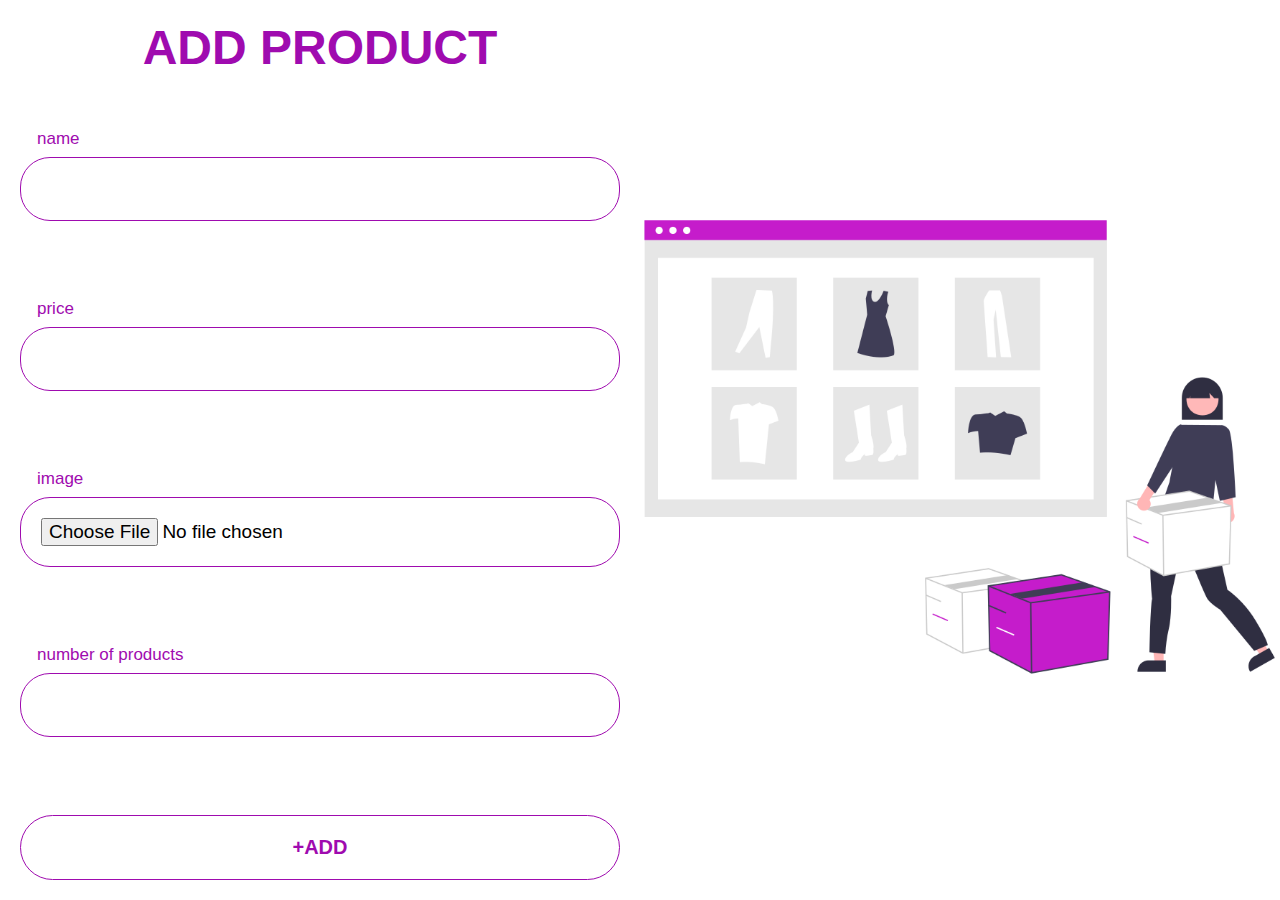
<file: admin/add product/index.html>
<!DOCTYPE html>
<html lang="en">
  <head>
    <meta charset="UTF-8" />
    <meta http-equiv="X-UA-Compatible" content="IE=edge" />
    <meta name="viewport" content="width=device-width, initial-scale=1.0" />
    <title>ADD PRODUCT</title>
    <link rel="stylesheet" href="style.css" />
  </head>
  <body>
    <div class="auth-data">
      <form action="">
        <h2>ADD PRODUCT</h2>
        <div class="input-group">
          <label for="">name</label> <input type="text" name="username" />
        </div>
        <div class="input-group">
          <label for="">price</label>
          <input type="text" name="price" />
        </div>
        <div class="input-group">
          <label for="">image</label>
          <input type="file" name="image" />
        </div>
        <div class="input-group">
          <label for="">number of products</label>
          <input type="text" name="numberofproducts" />
        </div>
        <input type="submit" value="+ADD" name="login" />
      </form>
    </div>
    <div class="image"></div>
  </body>
</html>
</file>
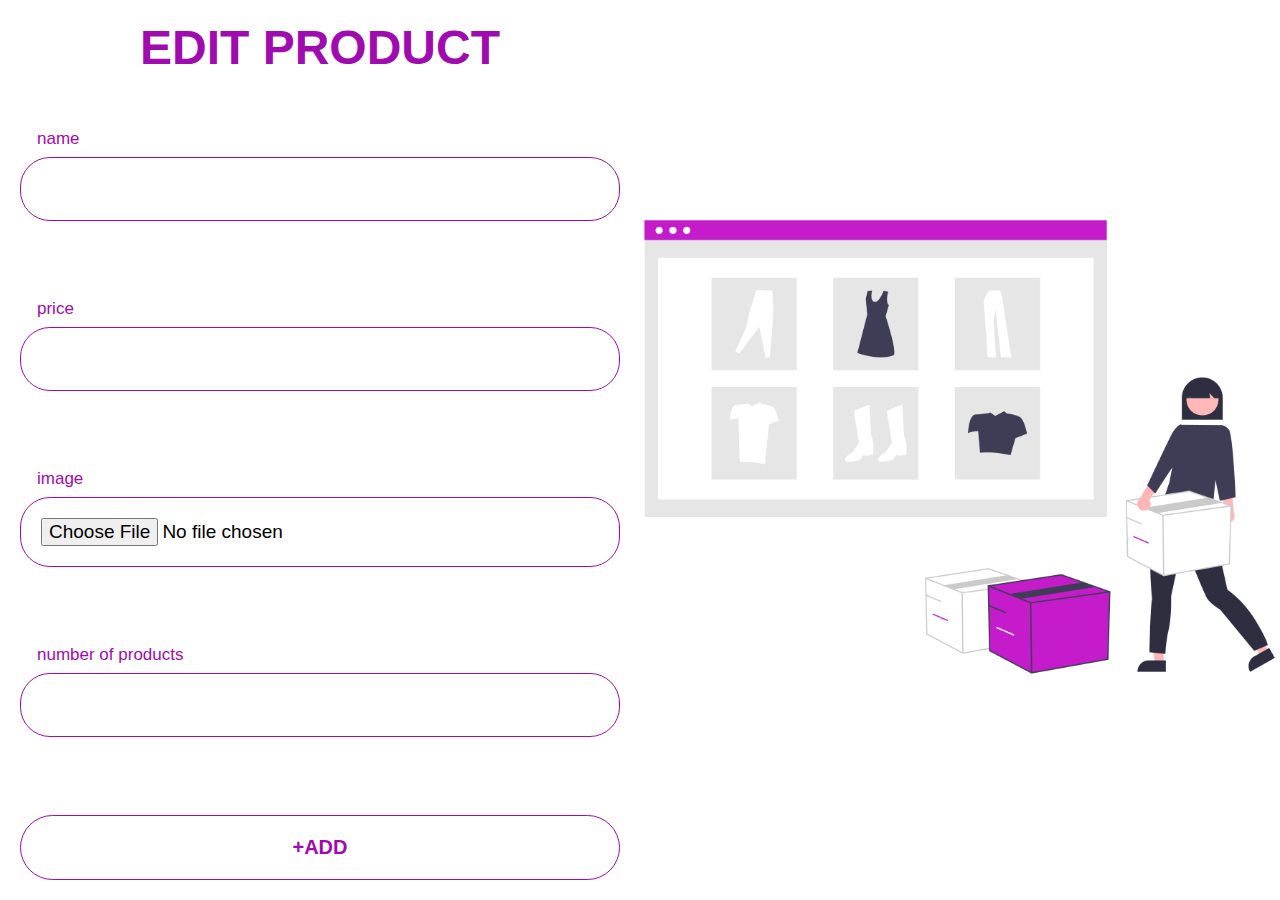
<file: admin/edit product/index.html>
<!DOCTYPE html>
<html lang="en">
  <head>
    <meta charset="UTF-8" />
    <meta http-equiv="X-UA-Compatible" content="IE=edge" />
    <meta name="viewport" content="width=device-width, initial-scale=1.0" />
    <title>EDIT PRODUCT</title>
    <link rel="stylesheet" href="style.css" />
  </head>
  <body>
    <div class="auth-data">
      <form action="">
        <h2>EDIT PRODUCT</h2>
        <div class="input-group">
          <label for="">name</label> <input type="text" name="username" />
        </div>
        <div class="input-group">
          <label for="">price</label>
          <input type="text" name="price" />
        </div>
        <div class="input-group">
          <label for="">image</label>
          <input type="file" name="image" />
        </div>
        <div class="input-group">
          <label for="">number of products</label>
          <input type="text" name="numberofproducts" />
        </div>
        <input type="submit" value="+ADD" name="login" />
      </form>
    </div>
    <div class="image"></div>
  </body>
</html>
</file>
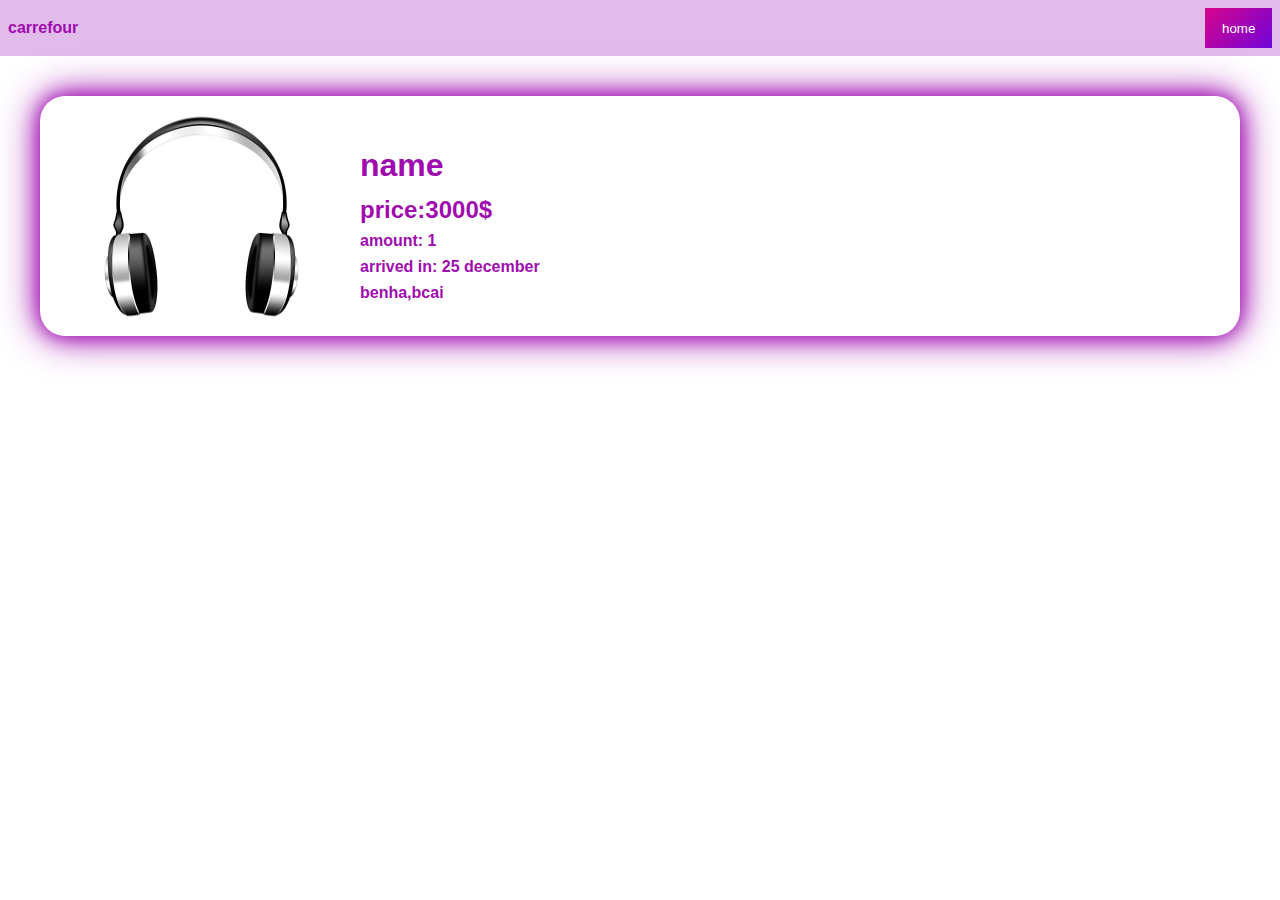
<file: user/cart/index.html>
<!DOCTYPE html>
<html lang="en">
  <head>
    <meta charset="UTF-8" />
    <meta http-equiv="X-UA-Compatible" content="IE=edge" />
    <meta name="viewport" content="width=device-width, initial-scale=1.0" />
    <title>PURSHACE</title>
    <link rel="stylesheet" href="style.css" />
  </head>
  <body>
    <div class="header">
      carrefour
      <button id="home">home</button>
    </div>
    <div class="product-info">
      <img src="../../images/headphones-illustration-37750.png" alt="" />
      <div class="texts">
        <h1 class="name">name</h1>
        <h2 class="price">price:3000$</h2>
        <div class="num">amount: 1</div>
        <p class="date">arrived in: 25 december</p>
        <p class="address">benha,bcai</p>
      </div>
    </div>
  </body>
</html>
</file>
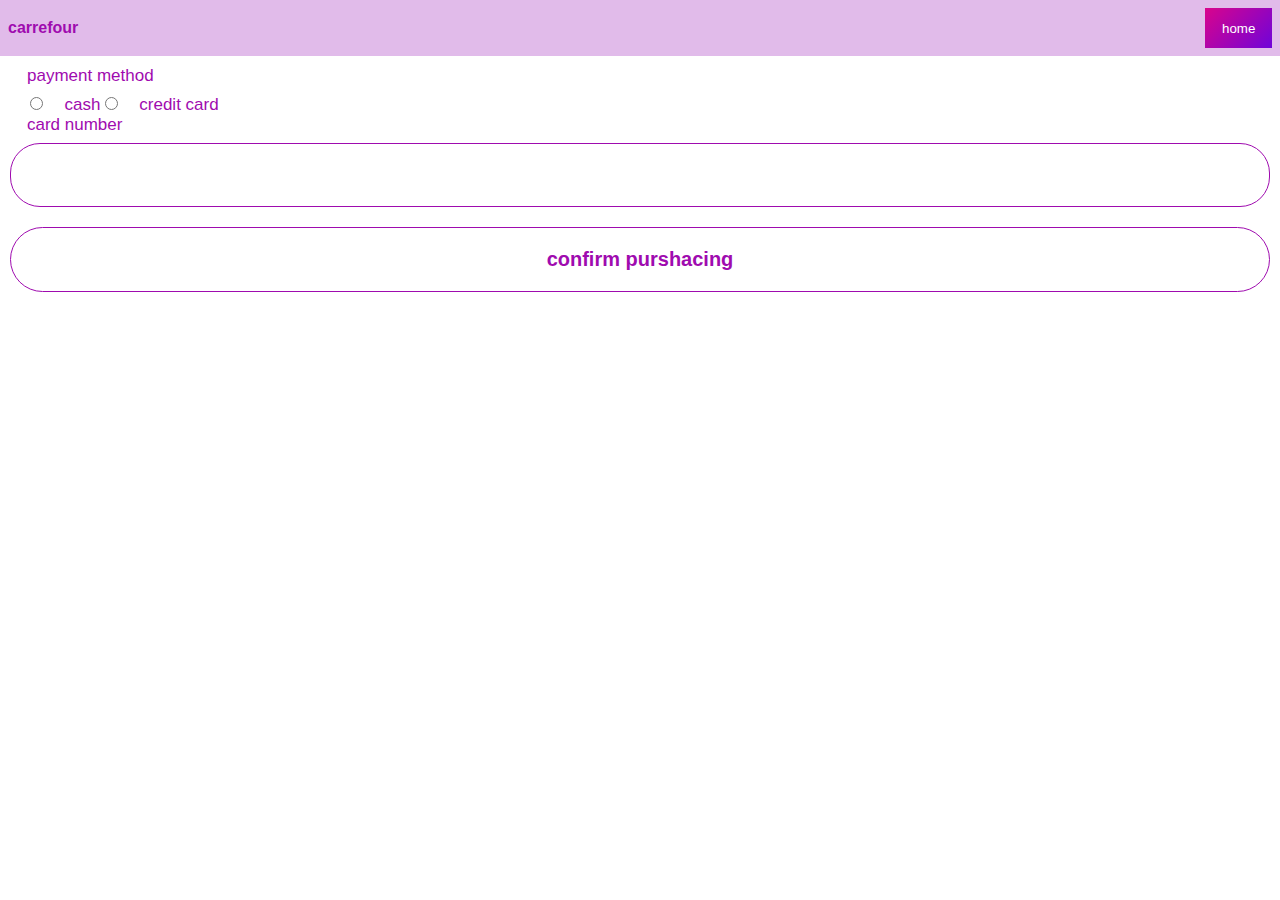
<file: user/confirm purchas/index.html>
<!DOCTYPE html>
<html lang="en">
  <head>
    <meta charset="UTF-8" />
    <meta http-equiv="X-UA-Compatible" content="IE=edge" />
    <meta name="viewport" content="width=device-width, initial-scale=1.0" />
    <title>PURSHACE</title>
    <link rel="stylesheet" href="style.css" />
  </head>
  <body>
    <div class="header">
      carrefour
      <button id="home">home</button>
    </div>
    <form action="">
      <div class="paymentMethod">
        <label for="">payment method</label>
        <input type="radio" name="pay" value="cash" />
        <label style="display: inline" for="">cash</label>
        <input type="radio" name="pay" value="credit card" />
        <label style="display: inline" for="">credit card</label>
      </div>
      <div class="group">
        <label for="">card number</label>
        <input type="text" name="phone" />
      </div>
      <input type="submit" value="confirm purshacing" name="btn" />
    </form>
  </body>
</html>
</file>
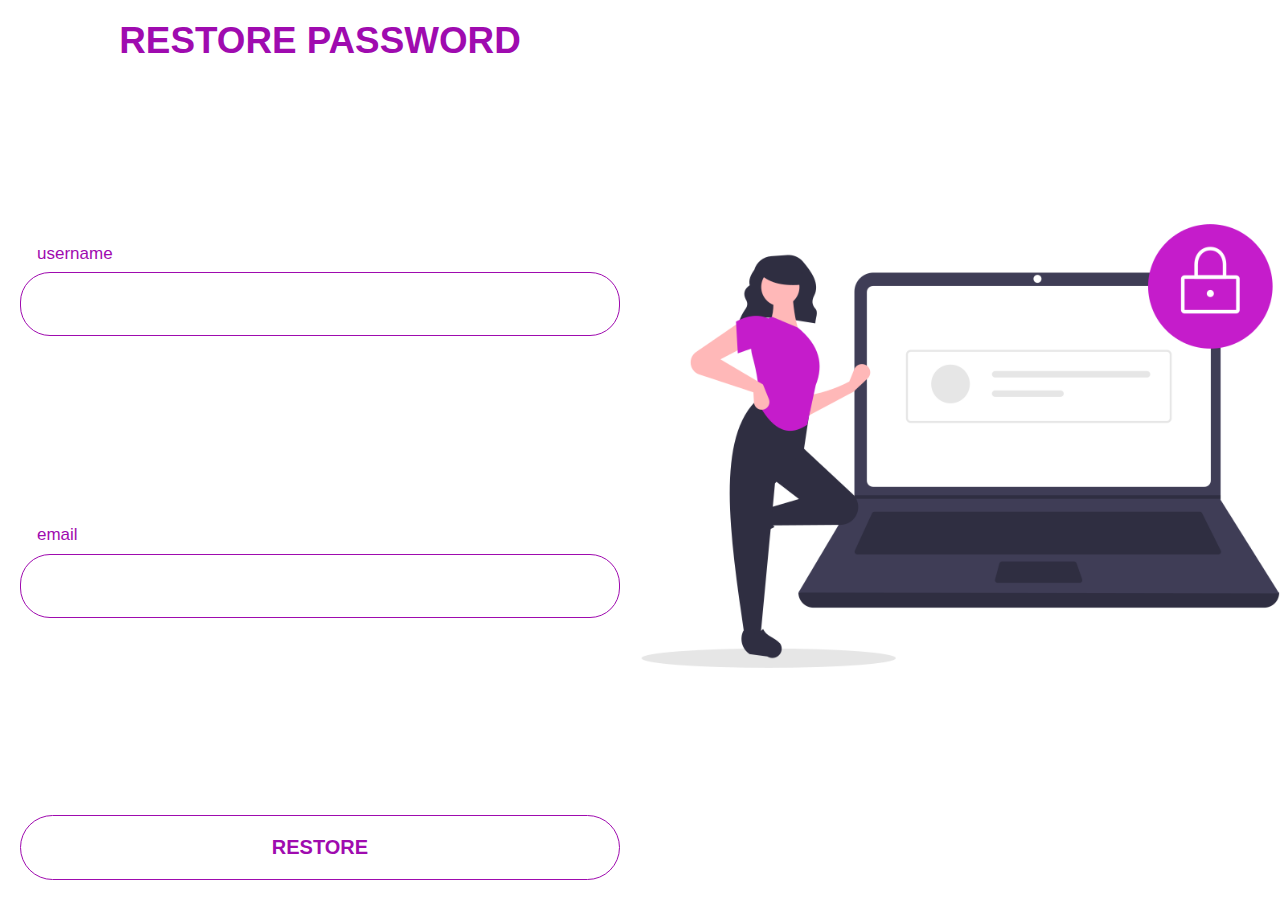
<file: user/forgot password/index.html>
<!DOCTYPE html>
<html lang="en">
  <head>
    <meta charset="UTF-8" />
    <meta http-equiv="X-UA-Compatible" content="IE=edge" />
    <meta name="viewport" content="width=device-width, initial-scale=1.0" />
    <title>RESTORE PASSWORD</title>
    <link rel="stylesheet" href="style.css" />
  </head>
  <body>
    <div class="auth-data">
      <form action="">
        <h2>RESTORE PASSWORD</h2>
        <div style="margin-bottom: -3em" class="input-group">
          <label for="">username</label> <input type="text" name="username" />
        </div>
        <div class="input-group">
          <label for="">email</label>
          <input type="text" name="email" />
        </div>
        <input type="submit" value="RESTORE" name="login" />
      </form>
    </div>
    <div class="image"></div>
  </body>
</html>
</file>
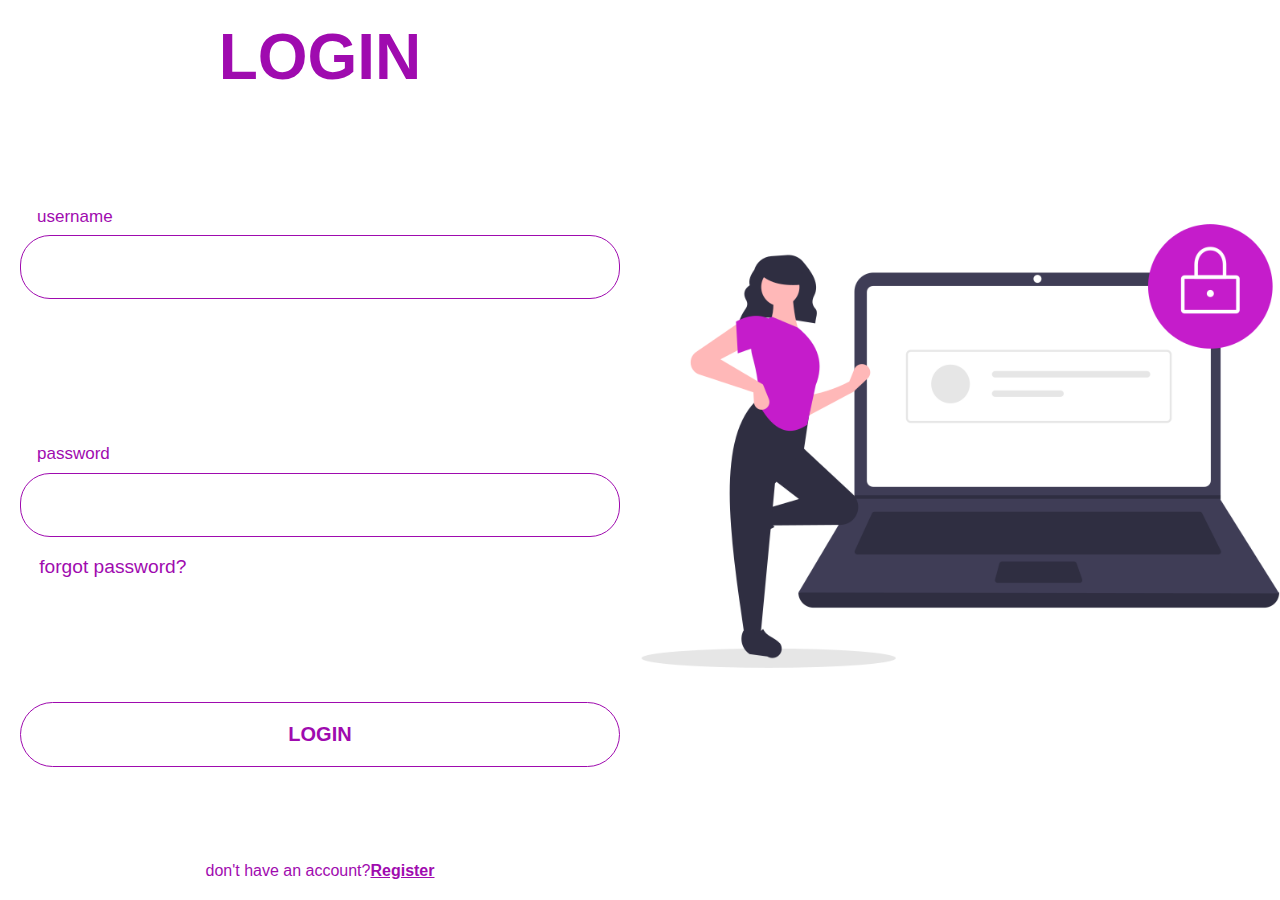
<file: user/login/index.html>
<!DOCTYPE html>
<html lang="en">
  <head>
    <meta charset="UTF-8" />
    <meta http-equiv="X-UA-Compatible" content="IE=edge" />
    <meta name="viewport" content="width=device-width, initial-scale=1.0" />
    <title>LOGIN</title>
    <link rel="stylesheet" href="style.css" />
  </head>
  <body>
    <div class="auth-data">
      <form action="">
        <h2>LOGIN</h2>
        <div class="input-group">
          <label for="">username</label> <input type="text" name="username" />
        </div>
        <div class="input-group">
          <label for="">password</label>
          <input type="password" name="password" />
          <p class="forgot-password">forgot password?</p>
        </div>
        <input type="submit" value="LOGIN" name="login" />
        <div>don't have an account?<span>Register</span></div>
      </form>
    </div>
    <div class="image"></div>
  </body>
</html>
</file>
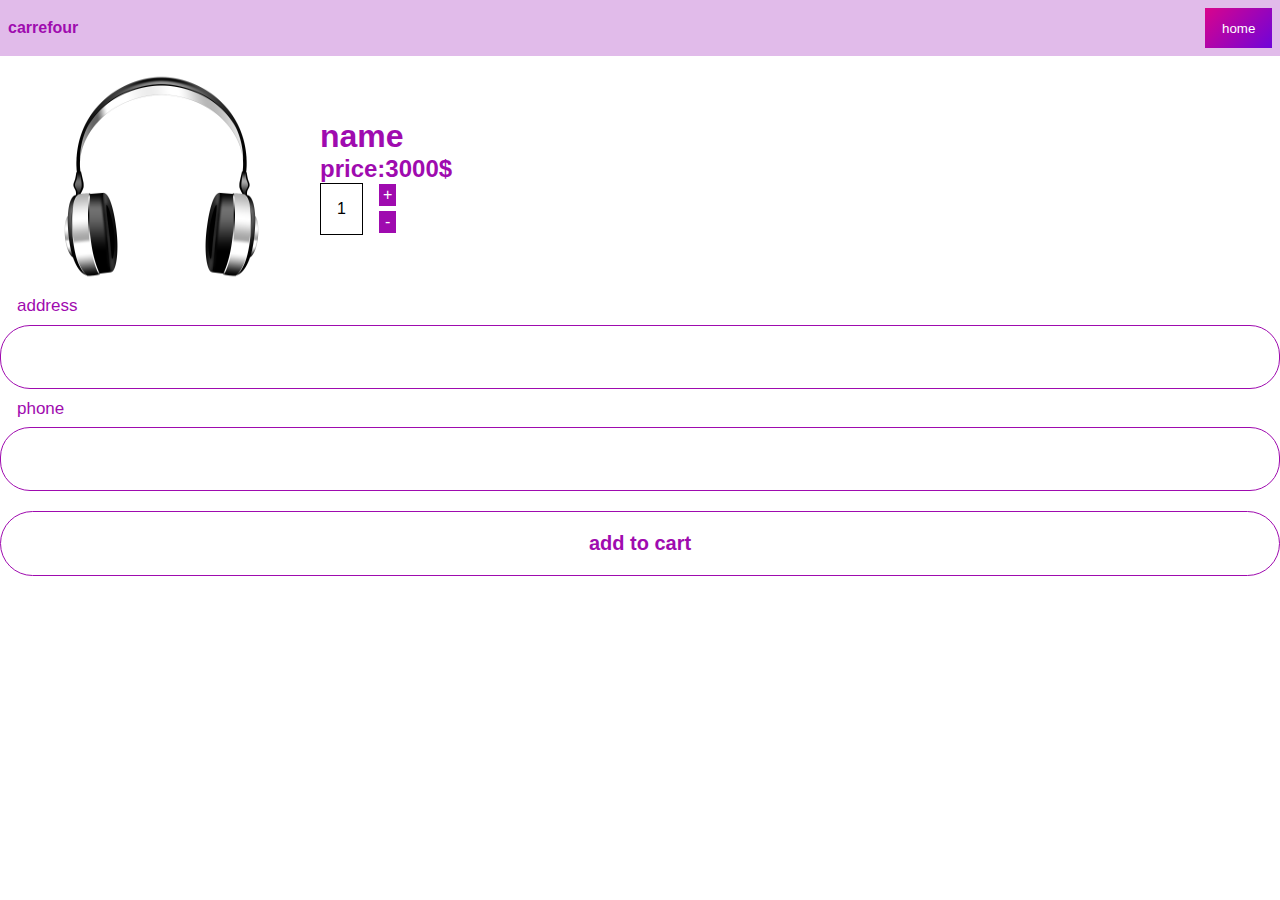
<file: user/purshac/index.html>
<!DOCTYPE html>
<html lang="en">
  <head>
    <meta charset="UTF-8" />
    <meta http-equiv="X-UA-Compatible" content="IE=edge" />
    <meta name="viewport" content="width=device-width, initial-scale=1.0" />
    <title>PURSHACE</title>
    <link rel="stylesheet" href="style.css" />
  </head>
  <body>
    <div class="header">
      carrefour
      <button id="home">home</button>
    </div>
    <div class="product-info">
      <img src="../../images/headphones-illustration-37750.png" alt="" />
      <div class="texts">
        <h1 class="name">name</h1>
        <h2 class="price">price:3000$</h2>
        <div class="count">
          <div class="num">1</div>
          <div class="arrows">
            <p id="add">+</p>
            <p id="subtract">-</p>
          </div>
        </div>
      </div>
    </div>
    <div class="data">
      <form action="">
        <div class="group">
          <label for="">address</label>
          <input type="text" name="address" />
        </div>
        <div class="group">
          <label for="">phone</label>
          <input type="text" name="phone" />
        </div>
        <input type="submit" value="add to cart" name="btn" />
      </form>
    </div>
  </body>
</html>
</file>
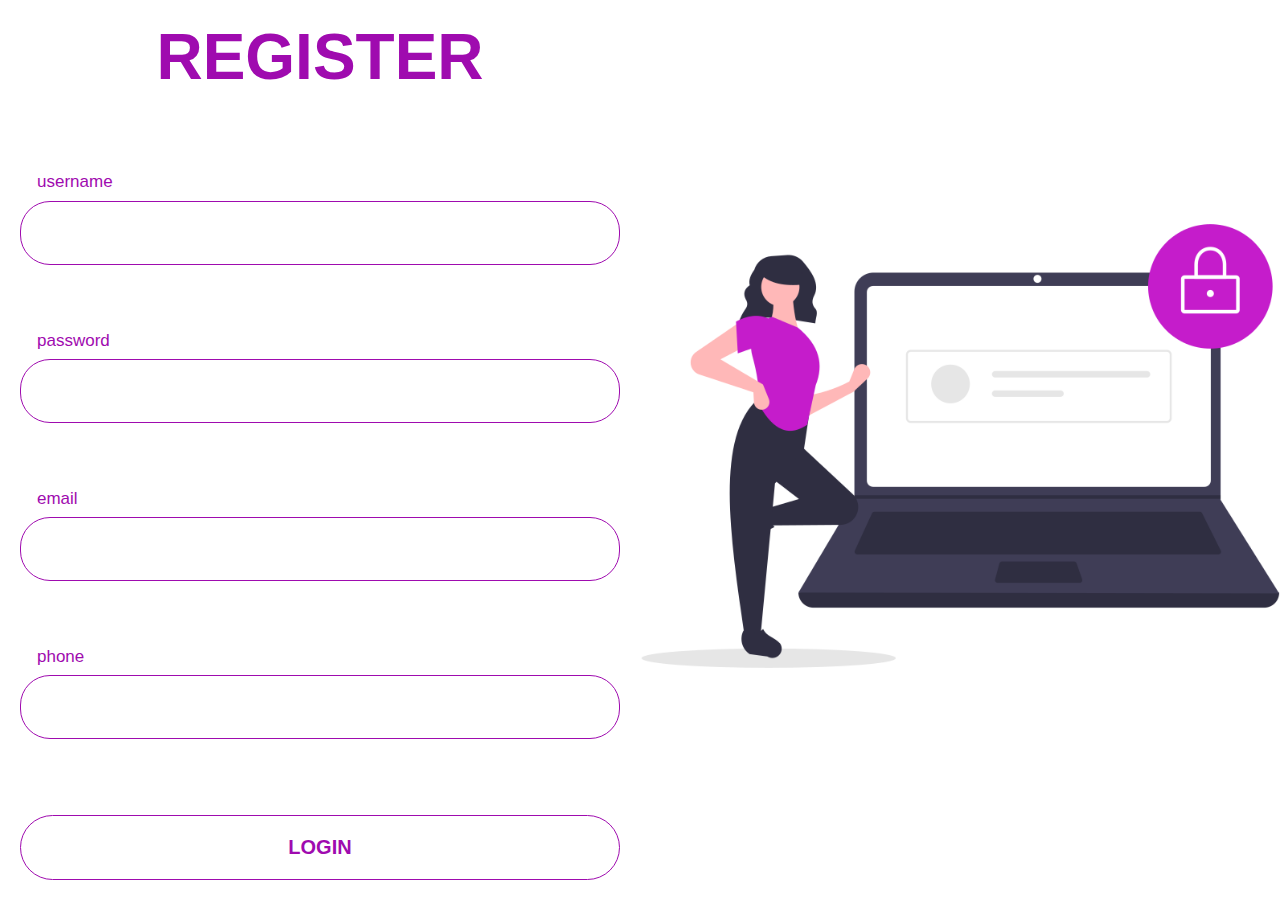
<file: user/register/index.html>
<!DOCTYPE html>
<html lang="en">
  <head>
    <meta charset="UTF-8" />
    <meta http-equiv="X-UA-Compatible" content="IE=edge" />
    <meta name="viewport" content="width=device-width, initial-scale=1.0" />
    <title>REGISTER</title>
    <link rel="stylesheet" href="style.css" />
  </head>
  <body>
    <div class="auth-data">
      <form action="">
        <h2>REGISTER</h2>
        <div class="input-group">
          <label for="">username</label>
          <input type="text" name="username" />
        </div>
        <div class="input-group">
          <label for="">password</label>
          <input type="password" name="password" />
        </div>
        <div class="input-group">
          <label for="">email</label>
          <input type="text" name="email" />
        </div>
        <div class="input-group">
          <label for="">phone</label>
          <input type="text" name="phone" />
        </div>
        <input type="submit" value="LOGIN" name="login" />
      </form>
    </div>
    <div class="image"></div>
  </body>
</html>
</file>
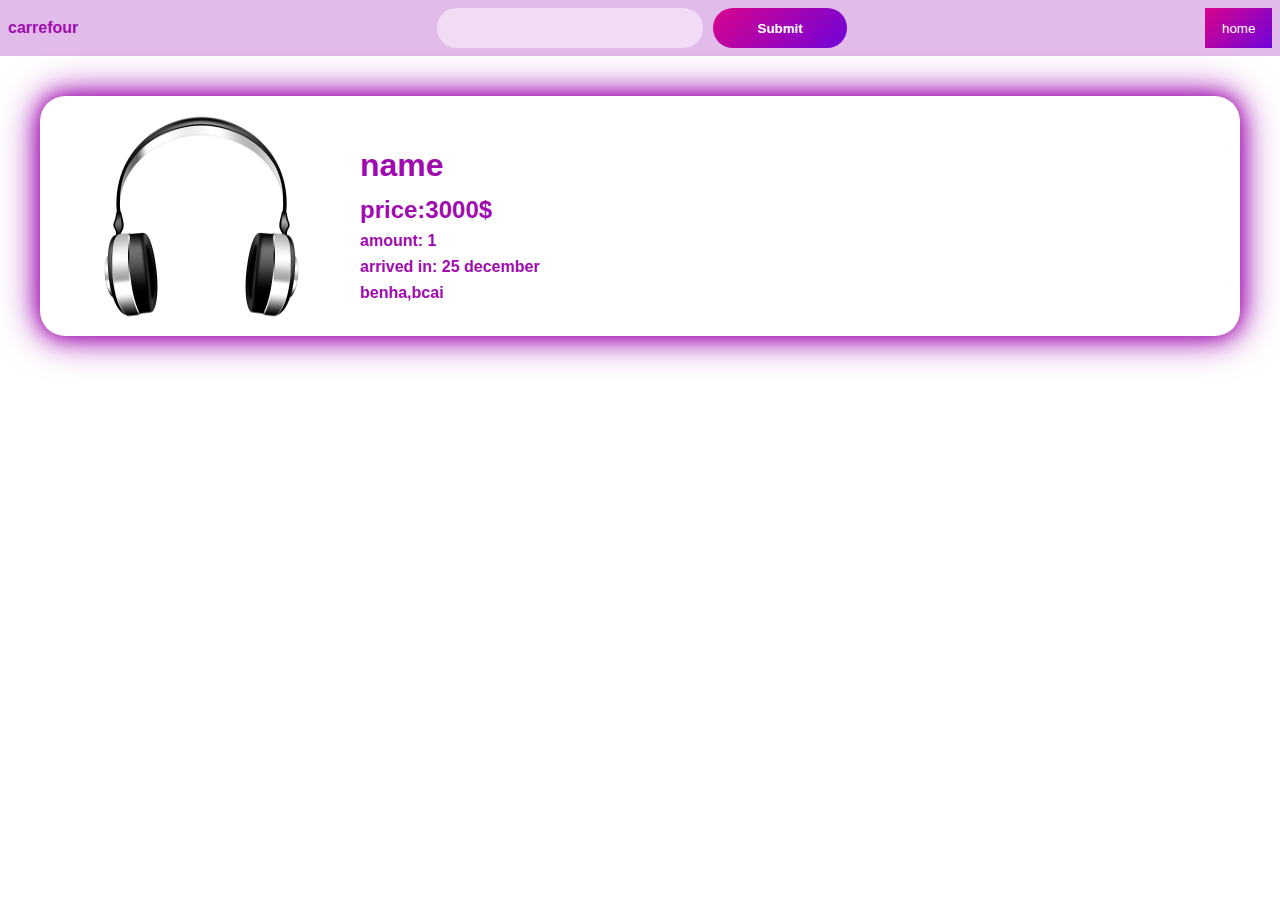
<file: user/search/index.html>
<!DOCTYPE html>
<html lang="en">
  <head>
    <meta charset="UTF-8" />
    <meta http-equiv="X-UA-Compatible" content="IE=edge" />
    <meta name="viewport" content="width=device-width, initial-scale=1.0" />
    <title>PURSHACE</title>
    <link rel="stylesheet" href="style.css" />
  </head>
  <body>
    <div class="header">
      carrefour
      <form action="">
        <input type="search" name="search" />
        <input type="submit" name="search" />
      </form>
      <button id="home">home</button>
    </div>
    <div class="product-info">
      <img src="../../images/headphones-illustration-37750.png" alt="" />
      <div class="texts">
        <h1 class="name">name</h1>
        <h2 class="price">price:3000$</h2>
        <div class="num">amount: 1</div>
        <p class="date">arrived in: 25 december</p>
        <p class="address">benha,bcai</p>
      </div>
    </div>
  </body>
</html>
</file>
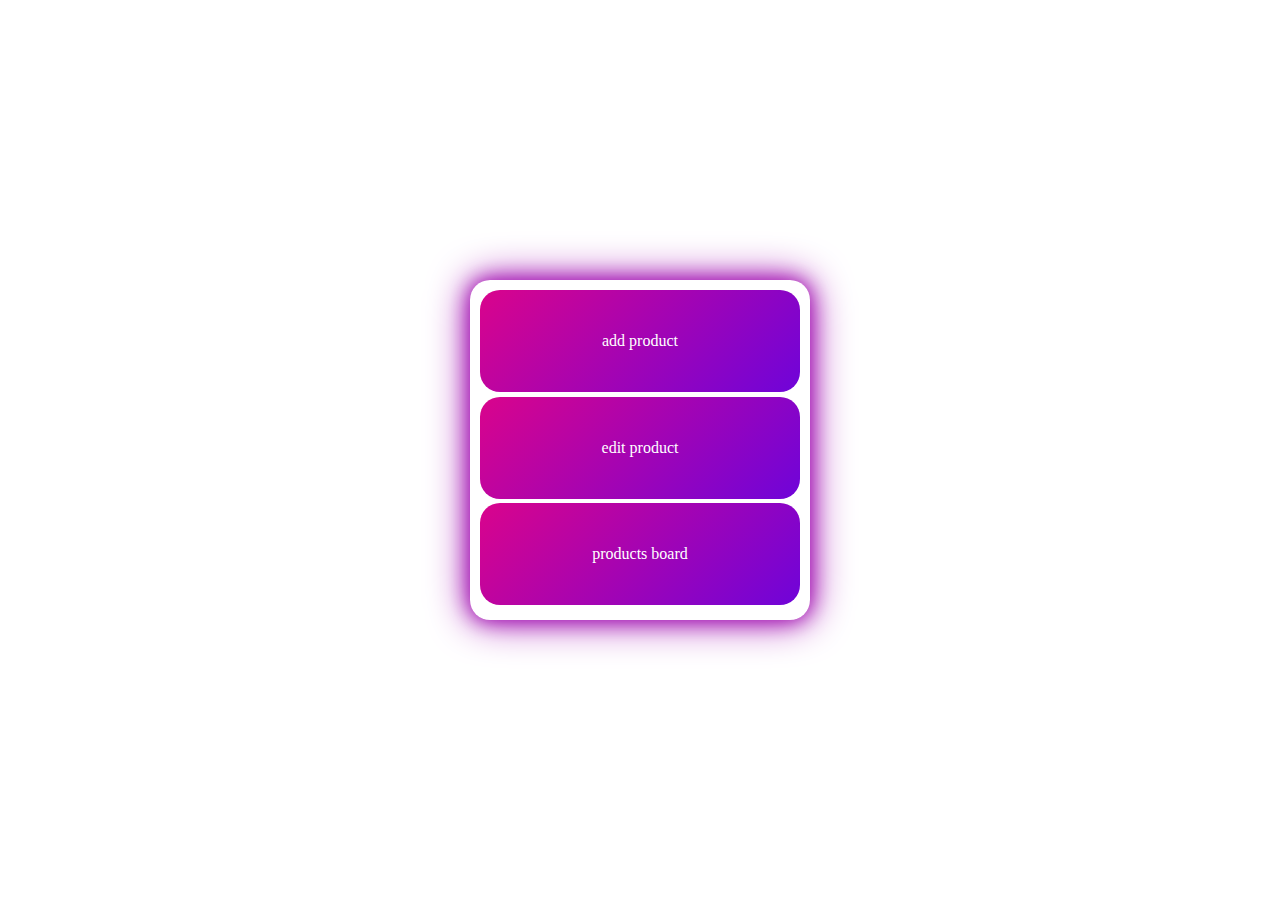
<file: admin/navigator.html>
<!DOCTYPE html>
<html lang="en">
  <head>
    <meta charset="UTF-8" />
    <meta http-equiv="X-UA-Compatible" content="IE=edge" />
    <meta name="viewport" content="width=device-width, initial-scale=1.0" />
    <title>Document</title>
  </head>
  <style>
    .card {
      height: 20em;
      width: 20em;
      display: flex;
      flex-direction: column;
      align-items: center;
      justify-content: space-evenly;
      border-radius: 20px;
      position: absolute;
      left: 50%;
      top: 50%;
      transform: translate(-50%, -50%);
      box-shadow: 0 0 20px #9f0baf, 0 0 40px #9f0baf;
      padding: 10px;
    }
    a {
      cursor: pointer;
      margin-bottom: 0.3em;
      border-radius: 20px;
      text-align: center;
      display: flex;
      align-items: center;
      justify-content: center;
      text-decoration: none;
      background-image: linear-gradient(314deg, #6f04d9, #d9048c);
      color: white;
      width: 100%;
      height: 100%;
    }
    a:hover {
      background-image: linear-gradient(314deg, #d9048c, #6f04d9);
    }
  </style>
  <body>
    <div class="card">
      <a href="http://localhost/SOFTWARE%20PRODECT/admin/add%20product/"
        >add product</a
      >
      <a
        href="http://localhost/SOFTWARE%20PRODECT/admin/edit%20product/?id=1&search=&username=&price=&logo=&numberofproducts="
        >edit product</a
      >
      <a href="http://localhost/SOFTWARE%20PRODECT/admin/products%20board/"
        >products board</a
      >
    </div>
  </body>
</html>
</file>
<file: admin/add product/style.css>
* {
  padding: 0;
  margin: 0;
  box-sizing: border-box;
  font-family: sans-serif;
}
:root {
  --main-color: #9f0baf;
}
body {
  display: grid;
  grid-template-columns: 1fr 1fr;
  height: 100%;
}
.image {
  z-index: -1;
  width: 100%;
  height: 100vh;
  background-position: center;
  background-repeat: no-repeat;
  background-image: url("../../images/undraw_web_shopping_re_owap.png");
  background-size: contain;
  position: relative;
  border-radius: 20px;
  overflow: hidden;
  display: flex;
  align-items: center;
  justify-content: center;
}
.auth-data {
  height: 100vh;
}
.auth-data form {
  height: 100%;
  padding: 20px;
  text-align: center;
  display: flex;
  flex-direction: column;
  justify-content: space-between;
}
.auth-data form p {
  text-align: start;
  font-size: 1.2em;
  color: var(--main-color);
  cursor: pointer;
  margin-left: 1em;
  margin-top: 1em;
  margin-bottom: 1em;
}
.auth-data .header {
  width: 300px;
}
.auth-data h2 {
  color: var(--main-color);
  font-size: 3em;
  font-weight: bolder;
  animation: Text-animation 2s ease-in-out infinite;
  margin-bottom: -0.5em;
  transition: 1s;
}
@keyframes Text-animation {
  30% {
    color: #fda7df;
  }
  60% {
    color: var(--main-color);
  }
  100% {
    color: #9980fa;
  }
}
.auth-data label {
  display: block;
  text-align: start;
  margin-left: 1em;
  margin-bottom: 0.5em;
  font-size: 17px;
  color: var(--main-color);
}
.auth-data form input[type="text"],
.auth-data form input[type="password"],
.auth-data form input[type="file"] {
  padding: 20px;
  width: 100%;
  border-radius: 30px;
  outline: none;
  border: 0.5px solid var(--main-color);
  font-size: 19px;
  transition: 0.5s;
}
.auth-data form input[type="submit"] {
  background-color: white;
  color: var(--main-color);
  border: none;
  border: 1px solid var(--main-color);
  padding: 20px;
  border-radius: 1.8em;
  font-size: 20px;
  cursor: pointer;
  font-weight: 600;
  /* margin-top: -2em; */
  transition: 0.5s;
}
@keyframes btn-shadow {
  from {
    box-shadow: 0 0 20px var(--main-color), 0 0 40px var(--main-color);
  }
  to {
    box-shadow: 0 0 20px var(--main-color), 0 0 40px var(--main-color);
  }
}
.auth-data form input:hover,
.auth-data form input:focus {
  animation: btn-shadow 0.3s infinite ease-in;
  border: none;
  margin: 20px 0;
}
</file>
<file: admin/edit product/style.css>
* {
  padding: 0;
  margin: 0;
  box-sizing: border-box;
  font-family: sans-serif;
}
:root {
  --main-color: #9f0baf;
}
body {
  display: grid;
  grid-template-columns: 1fr 1fr;
  height: 100%;
}
.image {
  z-index: -1;
  width: 100%;
  height: 100vh;
  background-position: center;
  background-repeat: no-repeat;
  background-image: url("../../images/undraw_web_shopping_re_owap.png");
  background-size: contain;
  position: relative;
  border-radius: 20px;
  overflow: hidden;
  display: flex;
  align-items: center;
  justify-content: center;
}
.auth-data {
  height: 100vh;
}
.auth-data form {
  height: 100%;
  padding: 20px;
  text-align: center;
  display: flex;
  flex-direction: column;
  justify-content: space-between;
}
.auth-data form p {
  text-align: start;
  font-size: 1.2em;
  color: var(--main-color);
  cursor: pointer;
  margin-left: 1em;
  margin-top: 1em;
  margin-bottom: 1em;
}
.auth-data .header {
  width: 300px;
}
.auth-data h2 {
  color: var(--main-color);
  font-size: 3em;
  font-weight: bolder;
  animation: Text-animation 2s ease-in-out infinite;
  margin-bottom: -0.5em;
  transition: 1s;
}
@keyframes Text-animation {
  30% {
    color: #fda7df;
  }
  60% {
    color: var(--main-color);
  }
  100% {
    color: #9980fa;
  }
}
.auth-data label {
  display: block;
  text-align: start;
  margin-left: 1em;
  margin-bottom: 0.5em;
  font-size: 17px;
  color: var(--main-color);
}
.auth-data form input[type="text"],
.auth-data form input[type="password"],
.auth-data form input[type="file"] {
  padding: 20px;
  width: 100%;
  border-radius: 30px;
  outline: none;
  border: 0.5px solid var(--main-color);
  font-size: 19px;
  transition: 0.5s;
}
.auth-data form input[type="submit"] {
  background-color: white;
  color: var(--main-color);
  border: none;
  border: 1px solid var(--main-color);
  padding: 20px;
  border-radius: 1.8em;
  font-size: 20px;
  cursor: pointer;
  font-weight: 600;
  /* margin-top: -2em; */
  transition: 0.5s;
}
@keyframes btn-shadow {
  from {
    box-shadow: 0 0 20px var(--main-color), 0 0 40px var(--main-color);
  }
  to {
    box-shadow: 0 0 20px var(--main-color), 0 0 40px var(--main-color);
  }
}
.auth-data form input:hover,
.auth-data form input:focus {
  animation: btn-shadow 0.3s infinite ease-in;
  border: none;
  margin: 20px 0;
}
</file>
<file: user/cart/style.css>
* {
  padding: 0;
  margin: 0;
  box-sizing: border-box;
  font-family: sans-serif;
}
:root {
  --main-color: #9f0baf;
  --secondry-color: #e1bbea;
}
.header {
  background-color: var(--secondry-color);
  padding: 0.5em;
  color: var(--main-color);
  font-size: 1em;
  font-weight: bold;
  display: flex;
  justify-content: space-between;
  align-items: center;
}
.header button {
  background-image: linear-gradient(314deg, #6f04d9, #d9048c);
  color: white;
  border: none;
  height: 40px;
  width: 5em;
  cursor: pointer;
}
.product-info {
  margin: 2.5em;
  border-radius: 25px;
  display: flex;
  align-items: center;
  box-shadow: 0 0 20px var(--main-color), 0 0 40px var(--main-color);
}
.product-info img {
  width: 20rem;
  height: 15rem;
}
.product-info .texts .name {
  color: var(--main-color);
  margin-top: 0.5em;
}
.product-info .texts .price {
  color: var(--main-color);
  margin-top: 0.5em;
}
.product-info .texts .num {
  color: var(--main-color);
  font-weight: bold;
  margin-top: 0.5em;
}
.product-info .texts .date {
  color: var(--main-color);
  font-weight: bold;
  margin-top: 0.5em;
}
.product-info .texts .address {
  margin-top: 0.5em;
  color: var(--main-color);
  font-weight: bold;
}
</file>
<file: user/confirm purchas/style.css>
* {
  padding: 0;
  margin: 0;
  box-sizing: border-box;
  font-family: sans-serif;
}
:root {
  --main-color: #9f0baf;
  --secondry-color: #e1bbea;
}
.header {
  background-color: var(--secondry-color);
  padding: 0.5em;
  color: var(--main-color);
  font-size: 1em;
  font-weight: bold;
  display: flex;
  justify-content: space-between;
  align-items: center;
}
.header button {
  background-image: linear-gradient(314deg, #6f04d9, #d9048c);
  color: white;
  border: none;
  height: 40px;
  width: 5em;
  cursor: pointer;
}
.product-info {
  display: flex;
  align-items: center;
}
.product-info img {
  width: 20rem;
  height: 15rem;
}
.product-info .texts .name {
  color: var(--main-color);
}
.product-info .texts .price {
  color: var(--main-color);
}
.product-info .texts .count {
  display: flex;
  align-items: center;
}
.product-info .texts .num {
  border: 1px solid black;
  padding: 1em 1em;
  text-align: center;
  margin-right: 1em;
}
.product-info .texts #add {
  color: white;
  padding: 2px 4px;
  text-align: center;
  background-color: var(--main-color);
  margin-bottom: 0.3em;
  cursor: pointer;
}
.product-info .texts #subtract {
  color: white;
  cursor: pointer;
  text-align: center;
  padding: 2px 4px;
  background-color: var(--main-color);
}
form label {
  display: block;
  text-align: start;
  margin-left: 1em;
  margin-bottom: 0.5em;
  font-size: 17px;
  color: var(--main-color);
}
form input[type="text"] {
  padding: 20px;
  width: 100%;
  border-radius: 30px;
  outline: none;
  border: 0.5px solid var(--main-color);
  font-size: 19px;
  transition: 0.5s;
  margin-bottom: 10px;
}
form input[type="submit"] {
  background-color: white;
  color: var(--main-color);
  border: none;
  border: 1px solid var(--main-color);
  padding: 20px;
  border-radius: 1.8em;
  font-size: 20px;
  cursor: pointer;
  font-weight: 600;
  transition: 0.5s;
  margin-top: 0.5em;
  width: 100%;
}

form input[type="submit"]:hover,
form input[type="text"]:hover,
form input[type="submit"]:focus,
form input[type="text"]:focus {
  animation: btn-shadow 0.3s infinite ease-in;
  border: none;
  margin: 20px 0;
}
@keyframes btn-shadow {
  from {
    box-shadow: 0 0 20px var(--main-color), 0 0 40px var(--main-color);
  }
  to {
    box-shadow: 0 0 20px var(--main-color), 0 0 40px var(--main-color);
  }
}
form {
  margin: 10px;
}
form .paymentMethod {
  position: relative;
  left: 20px;
}
form .paymentMethod label:first-of-type {
  left: -20px;
  position: relative;
}
form input[trpe="radio"] {
  margin-right: 20px;
}
</file>
<file: user/forgot password/style.css>
* {
  padding: 0;
  margin: 0;
  box-sizing: border-box;
  font-family: sans-serif;
}
:root {
  --main-color: #9f0baf;
}
body {
  display: grid;
  grid-template-columns: 1fr 1fr;
  height: 100%;
}
.image {
  z-index: -1;
  width: 100%;
  height: 100vh;
  background-position: center;
  background-repeat: no-repeat;
  background-image: url("../../images/undraw_secure_login_pdn4.png");
  background-size: contain;
  position: relative;
  border-radius: 20px;
  overflow: hidden;
  display: flex;
  align-items: center;
  justify-content: center;
}
.auth-data {
  height: 100vh;
}
.auth-data form {
  height: 100%;
  padding: 20px;
  text-align: center;
  display: flex;
  flex-direction: column;
  justify-content: space-between;
}
.auth-data form p {
  text-align: start;
  font-size: 1.2em;
  color: var(--main-color);
  cursor: pointer;
  margin-left: 1em;
  margin-top: 1em;
  margin-bottom: 1em;
}
.auth-data .header {
  width: 300px;
}
.auth-data h2 {
  color: var(--main-color);
  font-size: 2.3em;
  font-weight: bolder;
  animation: Text-animation 2s ease-in-out infinite;
  margin-bottom: -1.5em;
  transition: 1s;
}
@keyframes Text-animation {
  30% {
    color: #fda7df;
  }
  60% {
    color: var(--main-color);
  }
  100% {
    color: #9980fa;
  }
}
.auth-data label {
  display: block;
  text-align: start;
  margin-left: 1em;
  margin-bottom: 0.5em;
  font-size: 17px;
  color: var(--main-color);
}
.auth-data form input[type="text"],
.auth-data form input[type="password"] {
  padding: 20px;
  width: 100%;
  border-radius: 30px;
  outline: none;
  border: 0.5px solid var(--main-color);
  font-size: 19px;
  transition: 0.5s;
}
.auth-data form input[type="submit"] {
  background-color: white;
  color: var(--main-color);
  border: none;
  border: 1px solid var(--main-color);
  padding: 20px;
  border-radius: 1.8em;
  font-size: 20px;
  cursor: pointer;
  font-weight: 600;
  margin-top: -2em;
  transition: 0.5s;
}
@keyframes btn-shadow {
  from {
    box-shadow: 0 0 20px var(--main-color), 0 0 40px var(--main-color);
  }
  to {
    box-shadow: 0 0 20px var(--main-color), 0 0 40px var(--main-color);
  }
}
.auth-data form input:hover,
.auth-data form input:focus {
  animation: btn-shadow 0.3s infinite ease-in;
  border: none;
  margin: 20px 0;
}
.auth-data form div {
  margin-top: -em;
  color: var(--main-color);
}
.auth-data form div span {
  font-weight: bold;
  text-decoration: underline;
  cursor: pointer;
}
</file>
<file: user/login/style.css>
* {
  padding: 0;
  margin: 0;
  box-sizing: border-box;
  font-family: sans-serif;
}
:root {
  --main-color: #9f0baf;
}
body {
  display: grid;
  grid-template-columns: 1fr 1fr;
  height: 100%;
}
.image {
  z-index: -1;
  width: 100%;
  height: 100vh;
  background-position: center;
  background-repeat: no-repeat;
  background-image: url("../../images/undraw_secure_login_pdn4.png");
  background-size: contain;
  position: relative;
  border-radius: 20px;
  overflow: hidden;
  display: flex;
  align-items: center;
  justify-content: center;
}
.auth-data {
  height: 100vh;
}
.auth-data form {
  height: 100%;
  padding: 20px;
  text-align: center;
  display: flex;
  flex-direction: column;
  justify-content: space-between;
}
.auth-data form p {
  text-align: start;
  font-size: 1.2em;
  color: var(--main-color);
  cursor: pointer;
  margin-left: 1em;
  margin-top: 1em;
  margin-bottom: 1em;
}
.auth-data .header {
  width: 300px;
}
.auth-data h2 {
  color: var(--main-color);
  font-size: 4em;
  font-weight: bolder;
  animation: Text-animation 2s ease-in-out infinite;
  margin-bottom: -0.5em;
  transition: 1s;
}
@keyframes Text-animation {
  30% {
    color: #fda7df;
  }
  60% {
    color: var(--main-color);
  }
  100% {
    color: #9980fa;
  }
}
.auth-data label {
  display: block;
  text-align: start;
  margin-left: 1em;
  margin-bottom: 0.5em;
  font-size: 17px;
  color: var(--main-color);
}
.auth-data form input[type="text"],
.auth-data form input[type="password"] {
  padding: 20px;
  width: 100%;
  border-radius: 30px;
  outline: none;
  border: 0.5px solid var(--main-color);
  font-size: 19px;
  transition: 0.5s;
}
.auth-data form input[type="submit"] {
  background-color: white;
  color: var(--main-color);
  border: none;
  border: 1px solid var(--main-color);
  padding: 20px;
  border-radius: 1.8em;
  font-size: 20px;
  cursor: pointer;
  font-weight: 600;
  margin-top: -2em;
  transition: 0.5s;
  margin-bottom: -2.5em;
}
@keyframes btn-shadow {
  from {
    box-shadow: 0 0 20px var(--main-color), 0 0 40px var(--main-color);
  }
  to {
    box-shadow: 0 0 20px var(--main-color), 0 0 40px var(--main-color);
  }
}
.auth-data form input:hover,
.auth-data form input:focus {
  animation: btn-shadow 0.3s infinite ease-in;
  border: none;
  margin: 20px 0;
}
.auth-data form div {
  margin-top: -em;
  color: var(--main-color);
}
.auth-data form div span {
  font-weight: bold;
  text-decoration: underline;
  cursor: pointer;
}
</file>
<file: user/purshac/style.css>
* {
  padding: 0;
  margin: 0;
  box-sizing: border-box;
  font-family: sans-serif;
}
:root {
  --main-color: #9f0baf;
  --secondry-color: #e1bbea;
}
.header {
  background-color: var(--secondry-color);
  padding: 0.5em;
  color: var(--main-color);
  font-size: 1em;
  font-weight: bold;
  display: flex;
  justify-content: space-between;
  align-items: center;
}
.header button {
  background-image: linear-gradient(314deg, #6f04d9, #d9048c);
  color: white;
  border: none;
  height: 40px;
  width: 5em;
  cursor: pointer;
}
.product-info {
  display: flex;
  align-items: center;
}
.product-info img {
  width: 20rem;
  height: 15rem;
}
.product-info .texts .name {
  color: var(--main-color);
}
.product-info .texts .price {
  color: var(--main-color);
}
.product-info .texts .count {
  display: flex;
  align-items: center;
}
.product-info .texts .num {
  border: 1px solid black;
  padding: 1em 1em;
  text-align: center;
  margin-right: 1em;
}
.product-info .texts #add {
  color: white;
  padding: 2px 4px;
  text-align: center;
  background-color: var(--main-color);
  margin-bottom: 0.3em;
  cursor: pointer;
}
.product-info .texts #subtract {
  color: white;
  cursor: pointer;
  text-align: center;
  padding: 2px 4px;
  background-color: var(--main-color);
}
form label {
  display: block;
  text-align: start;
  margin-left: 1em;
  margin-bottom: 0.5em;
  font-size: 17px;
  color: var(--main-color);
}
form input[type="text"],
form input[type="password"] {
  padding: 20px;
  width: 100%;
  border-radius: 30px;
  outline: none;
  border: 0.5px solid var(--main-color);
  font-size: 19px;
  transition: 0.5s;
  margin-bottom: 10px;
}
form input[type="submit"] {
  background-color: white;
  color: var(--main-color);
  border: none;
  border: 1px solid var(--main-color);
  padding: 20px;
  border-radius: 1.8em;
  font-size: 20px;
  cursor: pointer;
  font-weight: 600;
  transition: 0.5s;
  margin-top: 0.5em;
  width: 100%;
}

form input:hover,
form input:focus {
  animation: btn-shadow 0.3s infinite ease-in;
  border: none;
  margin: 20px 0;
}
@keyframes btn-shadow {
  from {
    box-shadow: 0 0 20px var(--main-color), 0 0 40px var(--main-color);
  }
  to {
    box-shadow: 0 0 20px var(--main-color), 0 0 40px var(--main-color);
  }
}
</file>
<file: user/register/style.css>
* {
  padding: 0;
  margin: 0;
  box-sizing: border-box;
  font-family: sans-serif;
}
:root {
  --main-color: #9f0baf;
}
body {
  display: grid;
  grid-template-columns: 1fr 1fr;
  height: 100%;
}
.image {
  z-index: -1;
  width: 100%;
  height: 100vh;
  background-position: center;
  background-repeat: no-repeat;
  background-image: url("../../images/undraw_secure_login_pdn4.png");
  background-size: contain;
  position: relative;
  border-radius: 20px;
  overflow: hidden;
  display: flex;
  align-items: center;
  justify-content: center;
}
.auth-data {
  height: 100vh;
}
.auth-data form {
  height: 100%;
  padding: 20px;
  text-align: center;
  display: flex;
  flex-direction: column;
  justify-content: space-between;
}
.auth-data form p {
  text-align: start;
  font-size: 1.2em;
  color: var(--main-color);
  cursor: pointer;
  margin-left: 1em;
  margin-top: 1em;
  margin-bottom: 1em;
}
.auth-data .header {
  width: 300px;
}
.auth-data h2 {
  color: var(--main-color);
  font-size: 4em;
  font-weight: bolder;
  animation: Text-animation 2s ease-in-out infinite;
  margin-bottom: 0.2em;
  transition: 1s;
}
@keyframes Text-animation {
  30% {
    color: #fda7df;
  }
  60% {
    color: var(--main-color);
  }
  100% {
    color: #9980fa;
  }
}
.auth-data label {
  display: block;
  text-align: start;
  margin-left: 1em;
  margin-bottom: 0.5em;
  font-size: 17px;
  color: var(--main-color);
}
.auth-data form input[type="text"],
.auth-data form input[type="password"] {
  padding: 20px;
  width: 100%;
  border-radius: 30px;
  outline: none;
  border: 0.5px solid var(--main-color);
  font-size: 19px;
  transition: 0.5s;
}
.auth-data form input[type="submit"] {
  background-color: white;
  color: var(--main-color);
  border: none;
  border: 1px solid var(--main-color);
  padding: 20px;
  border-radius: 1.8em;
  font-size: 20px;
  cursor: pointer;
  font-weight: 600;
  margin-top: 0.5em;
  transition: 0.5s;
}
@keyframes btn-shadow {
  from {
    box-shadow: 0 0 20px var(--main-color), 0 0 40px var(--main-color);
  }
  to {
    box-shadow: 0 0 20px var(--main-color), 0 0 40px var(--main-color);
  }
}
.auth-data form input:hover,
.auth-data form input:focus {
  animation: btn-shadow 0.3s infinite ease-in;
  border: none;
  margin: 20px 0;
}
</file>
<file: user/search/style.css>
* {
  padding: 0;
  margin: 0;
  box-sizing: border-box;
  font-family: sans-serif;
}
:root {
  --main-color: #9f0baf;
  --secondry-color: #e1bbea;
}
.header {
  background-color: var(--secondry-color);
  padding: 0.5em;
  color: var(--main-color);
  font-size: 1em;
  font-weight: bold;
  display: flex;
  justify-content: space-between;
  align-items: center;
}
.header button {
  background-image: linear-gradient(314deg, #6f04d9, #d9048c);
  color: white;
  border: none;
  height: 40px;
  width: 5em;
  cursor: pointer;
}
.header form {
  display: flex;
}
.header form input[type="submit"] {
  color: white;
  background-image: linear-gradient(314deg, #6f04d9, #d9048c);
  border: none;
  width: 10em;
  margin-left: 10px;
  border-radius: 3em;
  font-weight: bold;
  cursor: pointer;
}
.header form input[type="search"] {
  border: none;
  background-color: white;
  opacity: 0.5;
  padding-left: 10px;
  height: 3em;
  width: 20em;
  border-radius: 3em;
  cursor: pointer;
  color: var(--main-color);
  text-align: start;
  display: flex;
  justify-content: start;
  align-items: center;
}
.product-info {
  margin: 2.5em;
  border-radius: 25px;
  display: flex;
  align-items: center;
  box-shadow: 0 0 20px var(--main-color), 0 0 40px var(--main-color);
}
.product-info img {
  width: 20rem;
  height: 15rem;
}
.product-info .texts .name {
  color: var(--main-color);
  margin-top: 0.5em;
}
.product-info .texts .price {
  color: var(--main-color);
  margin-top: 0.5em;
}
.product-info .texts .num {
  color: var(--main-color);
  font-weight: bold;
  margin-top: 0.5em;
}
.product-info .texts .date {
  color: var(--main-color);
  font-weight: bold;
  margin-top: 0.5em;
}
.product-info .texts .address {
  margin-top: 0.5em;
  color: var(--main-color);
  font-weight: bold;
}
</file>
